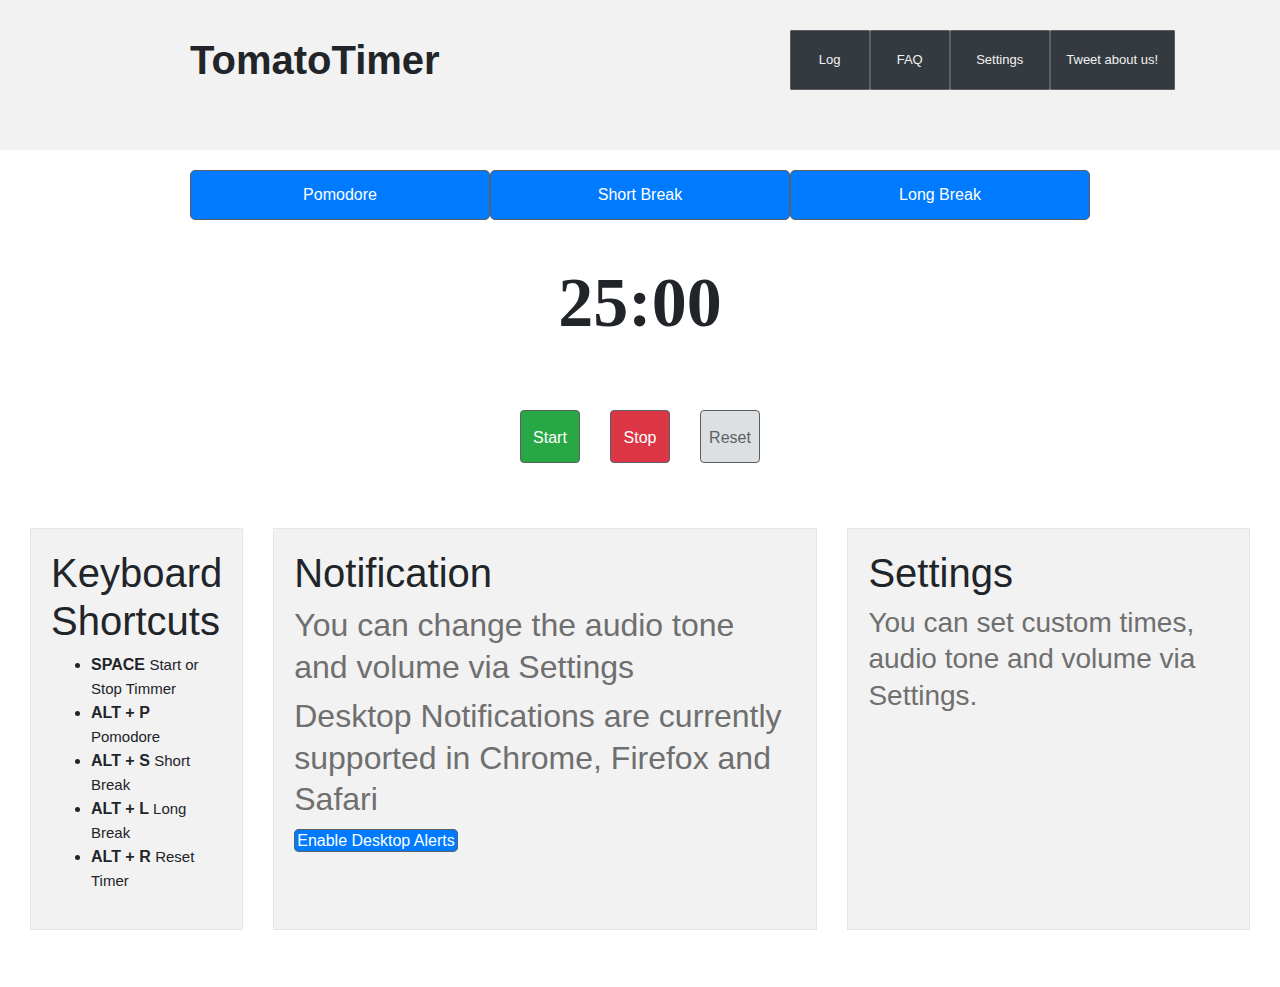
<file: index.html>
<!DOCTYPE html>
<html lang='en'>
  <head>
    <meta charset='UTF-8'/>
    <meta name="viewport" content="width=device-width, initial-scale=1.0" />
    <link rel="stylesheet" type="text/css" href="css/custom.css">
    <link id="dynamic-favicon" rel="icon" type="image/ico"
        href="images/red_tomato.ico">

        <link rel="stylesheet" href="https://stackpath.bootstrapcdn.com/bootstrap/4.3.1/css/bootstrap.min.css">
        <script src="https://code.jquery.com/jquery-3.3.1.slim.min.js"></script>
        <script src="https://cdnjs.cloudflare.com/ajax/libs/popper.js/1.14.7/umd/popper.min.js"></script>
        <script src="https://stackpath.bootstrapcdn.com/bootstrap/4.3.1/js/bootstrap.min.js"></script>

        <style>
            .bs-example{
            	margin: 20px;
            }
        </style>

    <title>TomatoTimer</title>
    <!--<link rel='stylesheet' href='second-styles.css'/> -->


  </head>
<body>
        <div class="menu">
          <div class="tmt">TomatoTimer</div>
            <div class="buttons">
                <button  class="buttonLog" data-toggle="modal" data-target="#myModal">Log</button>
                <button  class="buttonFAQ" data-toggle="modal" data-target="#myfaqModal" >FAQ</button>
                <button  class="buttonSettings" data-toggle="modal" data-target="#settingsModal">Settings</button >
                <button  class="buttonTweetUs" data-toggle="modal" data-targer="#tweetModal">Tweet about us!</button>
              </div>
            </div>
          <div class="buttons">  <!-- This class is an attribute through which we can access the tag in CSS/JS-->
                <button class="buttonPomodore active" id="btn_pomodoro">Pomodore</button>
                <button class="buttonShortBreak" id="btn_shortbreak">Short Break</button>
                <button class="buttonLongBreak" id="btn_longbreak">Long Break</button>
              </div>

          <div class="action2" id="timer"></div>
          <div class="ssrButton">
            <button class="buttonStart" id="btn_start" >Start</button>
            <button class="buttonStop" id="btn_stop">Stop</button>
            <button class="buttonReset" id="btn_reset">Reset</button>

          </div>
      <div class="links">
            <div class="links">
              <div class="panel">
                        <h1>Keyboard Shortcuts</h1>
                          <ul>
                            <li>SPACE  <a class="firstCube">Start or Stop Timmer</a></li>
                            <li>ALT + P <a class="firstCube">Pomodore</a></li>
                            <li>ALT + S <a class="firstCube">Short Break</a></li>
                            <li>ALT + L <a class="firstCube">Long Break</a></li>
                            <li>ALT + R <a class="firstCube">Reset Timer</a></li>
                          </ul>
                        </div>
                      </div>
                  <div class="links">
                    <div class="panel">
                      <h1>Notification</h1>
                      <h2 class="secondHeader">You can change the audio tone and volume via Settings </h2>
                      <h2 class="secondHeader">Desktop Notifications are currently supported in Chrome, Firefox and Safari</h2>
                      <a class="buttonEnableDA" href="nowhere.html">Enable Desktop Alerts</a>
                    </div>
                  </div>
                  <div class="links">
                    <div class="panel">
                      <h1>Settings</h1>
                         <h3 class="secondHeader">You can set custom times, audio tone and volume via Settings.</h3>
                      </div>
                  </div>
              </div>

              <!-- Modal -->
              <div class="bs-example">
                <div class="modal fade" id="myModal" role="dialog" tabindex="-1">
                      <div class="modal-dialog">
                        <div class="modal-content">
                          <div class="modal-header">
                            <h4 class="modal-title">Time Log</h4>
                              <button type="button" class="close" data-dismiss="modal">&times;</button>
                          </div>
                          <div class="modal-body">
                            <p>Pomodoro goal tracker:</p>
                            <button type="button" class="btn btn-primary disabled">Clear pomodor`s done today</button>
                            <hr></hr>
                            <button type="button" class="btn btn-primary" data-dismiss="modal">Cleartimer log</button>
                          </div>
                          </div>
                        </div>
                      </div>
                <div class="modal fade" id="settingsModal" role="dialog" tabindex="-1">
                    <div class="modal-dialog">
                      <div class="modal-content">
                        <div class="modal-body">
                          <button type="button" class="close" data-dismiss="modal">&times;</button>
                            <h2>Options</h2>
                            <h3>User preferences</h3>
                            <p class="flex-container">
                              <input id="checkboxTimerInd"type="checkbox">
                              <label for="checkboxTimerInd">Timer indication in title</label>
                            </p>
                            <p class="flex-container">
                              <input type="checkbox" id="checkboxBrowserNTF">
                              <label for="checkboxBrowserNTF">Browser Notification</label>
                            </p>
                            <h3>Select Sound</h3>
                            <select id="alertoption" size="1">
                              <option value="80s Alarm"> 80s Alarm</option>
                            </select>
                            <h3>Select Volume</h3>
                              <select id="volumeoption" size="1">
                                <option value="0">Mute</option>

                              </select>
                              <br>
                              <input type="button" id="submit" value="Save" class="btn btn-primary" onclick="saveSETTINGS">
                              <input type="button" id="reset" value="Reset" class="btn btn-primary" onclick="resetSETTINGS">
                              <input type="button" id="soundtest" value="Sound Test" class="btn btn-primary" onclick="soundTest">
                            </div>
                          </div>
                        </div>
                      </div>

              <div class="modal fade" id="myfaqModal" role="dialog" tabindex="-1">
                <div class="modal-dialog">
                  <div class="modal-content">
                    <div class="modal-body">

                        <button type="button" class="close" data-dismiss="modal">&times;</button>

                      <div>
                    		Q. What is Pomodoro Technique?
                    	</div>

                    	<div>
                    		A. The time management technique created by Francesco Cirillo for a	more productive way to work and study. For more information,&nbsp;<a href="http://www.pomodorotechnique.com" target="_blank">click here</a>.
                    	</div>

                    	<div>
                    		<br>
                    	</div>

                    	<div>
                    		Q. Can you tell me the story without having to visit the website?
                    	</div>

                    	<div>
                    		<div>
                    			A. Well, it comprises of the following basic steps:
                    		</div>

                    		<ul>
                    			<li>Decide on the task at hand</li>
                    			<li>Set the <strong>Pomodoro</strong> (timer) to 25 minutes</li>
                    			<li>Work on the task until the timer expires; Record with an X</li>
                    			<li>Take a <strong>Short Break</strong> (5 minutes)</li>
                    			<li>Every four "<em>pomodoros</em>", take a <strong>Long Break</strong> (10 minutes)</li>
                    		</ul>
                    	</div>
                    </div>
                  </div>
                </div>
              </div>
            </div>
        <script src="./js/timer.js"></script>
</body>
</html>
</file>
<file: css/custom.css>
.menu{
  display: flex;
  width: auto;
  background-color: #f2f2f2;
  margin-bottom: 20px;
  padding-top: 30px;
  padding-left: 190px;
  padding-bottom: 60px;
}
.p4{
  font-size: 400px;
}
.tmt{
  font-size: 40px;
  padding-right: 350px;
  font-weight: bold;
}
.buttons{
display: flex;
justify-content: center;}

.buttonLog,.buttonFAQ,.buttonSettings,.buttonTweetUs{
  font-size: 13px;
  text-decoration: none;
  color: #f2f2f2;
  text-align: center;
  background: #343a40;
  padding: 10px;
  border: 1px solid #5D6063;
  box-sizing: border-box;
  width: 80px;
  border-radius: 1px;
}
.buttonSettings{width: 100px;}
.buttonTweetUs{width: 125px;}
.buttonShortBreak,.buttonPomodore,.buttonLongBreak,.buttonEnableDA{
  position: relative;
  text-decoration: none;
  color: #FFF;
  text-align: center;
  background-color: #007bff;
  padding: 12px;
  border: 1px solid #5D6063;
  border-radius: 5px;
  width: 300px;
  box-sizing: border-box;
}
.action2{                   /*Styling .action2*/
  display: flex;
  justify-content: center;
  font-size: 70px;
  font-weight: bold;
  font-family: serif;
  padding-top: 30px;
  margin-bottom: 40px;
}
.ssrButton{                  /*Position for new 3 buttons*/
  display: flex;
  justify-content: center;
  margin: 35px;
}
.buttonStart,.buttonStop,.buttonReset{
  text-align: center;
  text-decoration: none;
  color: #FFF;
  padding: 15px 5px 12px 5px;
  background-color: #28a745;
  border: 1px solid #5D6063;
  border-radius: 4px;
  width: 60px;
  margin: 15px;
}
.buttonStop{background-color: #dc3545;}
.buttonReset{color: #5D6063;background-color: #DDE0E3;}
.buttonEnableDA{padding: 2px;width: auto;}
.secondHeader{line-height: 1.3; color: #6f6f6f; font-weight: 300;}
.firstCube{
  font-size: 15px;
  font-style: normal;
  font-weight: normal;
}
.links{
  display: flex;
  justify-content: center;
  margin: 15px;
}
li{font-weight: bold;}
.panel{
    background: #f2f2f2;
    border: solid 1px #e6e6e6;
    margin: 0 0 22px 0;
    padding: 20px;}
</file>
<file: second-styles.css>
.menu{
  display: flex;
  width: auto;
  background-color: #f2f2f2;
  margin-bottom: 20px;
  padding-top: 30px;
  padding-left: 190px;
  padding-bottom: 60px;
}

.tmt{
  font-size: 40px;
  padding-right: 350px;
  font-weight: bold;
}
.rightB{display: flex; justify-content: flex-end;margin: auto;}
.buttonLog,.buttonFAQ,.buttonSettings,.buttonTweetUs{
  font-size: 13px;
  text-decoration: none;
  color: #f2f2f2;
  text-align: center;
  background: #343a40;
  padding: 10px;
  border: 1px solid #5D6063;
  box-sizing: border-box;
  width: 80px;
  border-radius: 1px;
}
.buttonSettings{width: 100px;}
.buttonTweetUs{width: 125px;}



.pslButton{
  display: flex;
  justify-content: center;
}

.buttonShortBreak,.buttonPomodore,.buttonLongBreak,.buttonEnableDA{
  text-decoration: none;
  color: #FFF;
  text-align: center;
  background-color: #007bff;
  padding: 12px;
  border: 1px solid #5D6063;
  border-radius: 5px;
  width: 300px;
  box-sizing: border-box;
}
.action2{                   /*Styling .action2*/
  display: flex;
  justify-content: center;
  font-size: 100px;
  font-weight: bold;
  font-family: serif;
  padding-top: 30px;
  margin-bottom: 40px;
}
.ssrButton{                  /*Position for new 3 buttons*/
  display: flex;
  justify-content: center;
  margin: 35px;
}
.buttonStart,.buttonStop,.buttonReset{
  text-align: center;
  text-decoration: none;
  color: #FFF;
  background-color: #28a745;
  padding: 20px;
  border: 1px solid #5D6063;
  border-radius: 4px;
  width: 60px;
  margin: 15px;
}
.buttonStop{background-color: #dc3545;}
.buttonReset{color: #5D6063;background-color: #DDE0E3;}
.buttonEnableDA{padding: 2px;width: auto;}
.secondHeader{line-height: 1.3; color: #6f6f6f; font-weight: 300;}
.firstCube{
  font-size: 15px;
  font-style: normal;
  font-weight: normal;
}
.links{
  display: flex;
  justify-content: center;
  margin: 15px;
}
h1{font-size: 38px;}
h2{font-size: 20px;}
h3{font-size: 15px; width: 195px;}
li{font-weight: bold;}
.panel{background: #f2f2f2; border: solid 1px #e6e6e6; margin: 0 0 22px 0;padding: 20px;}
</file>
